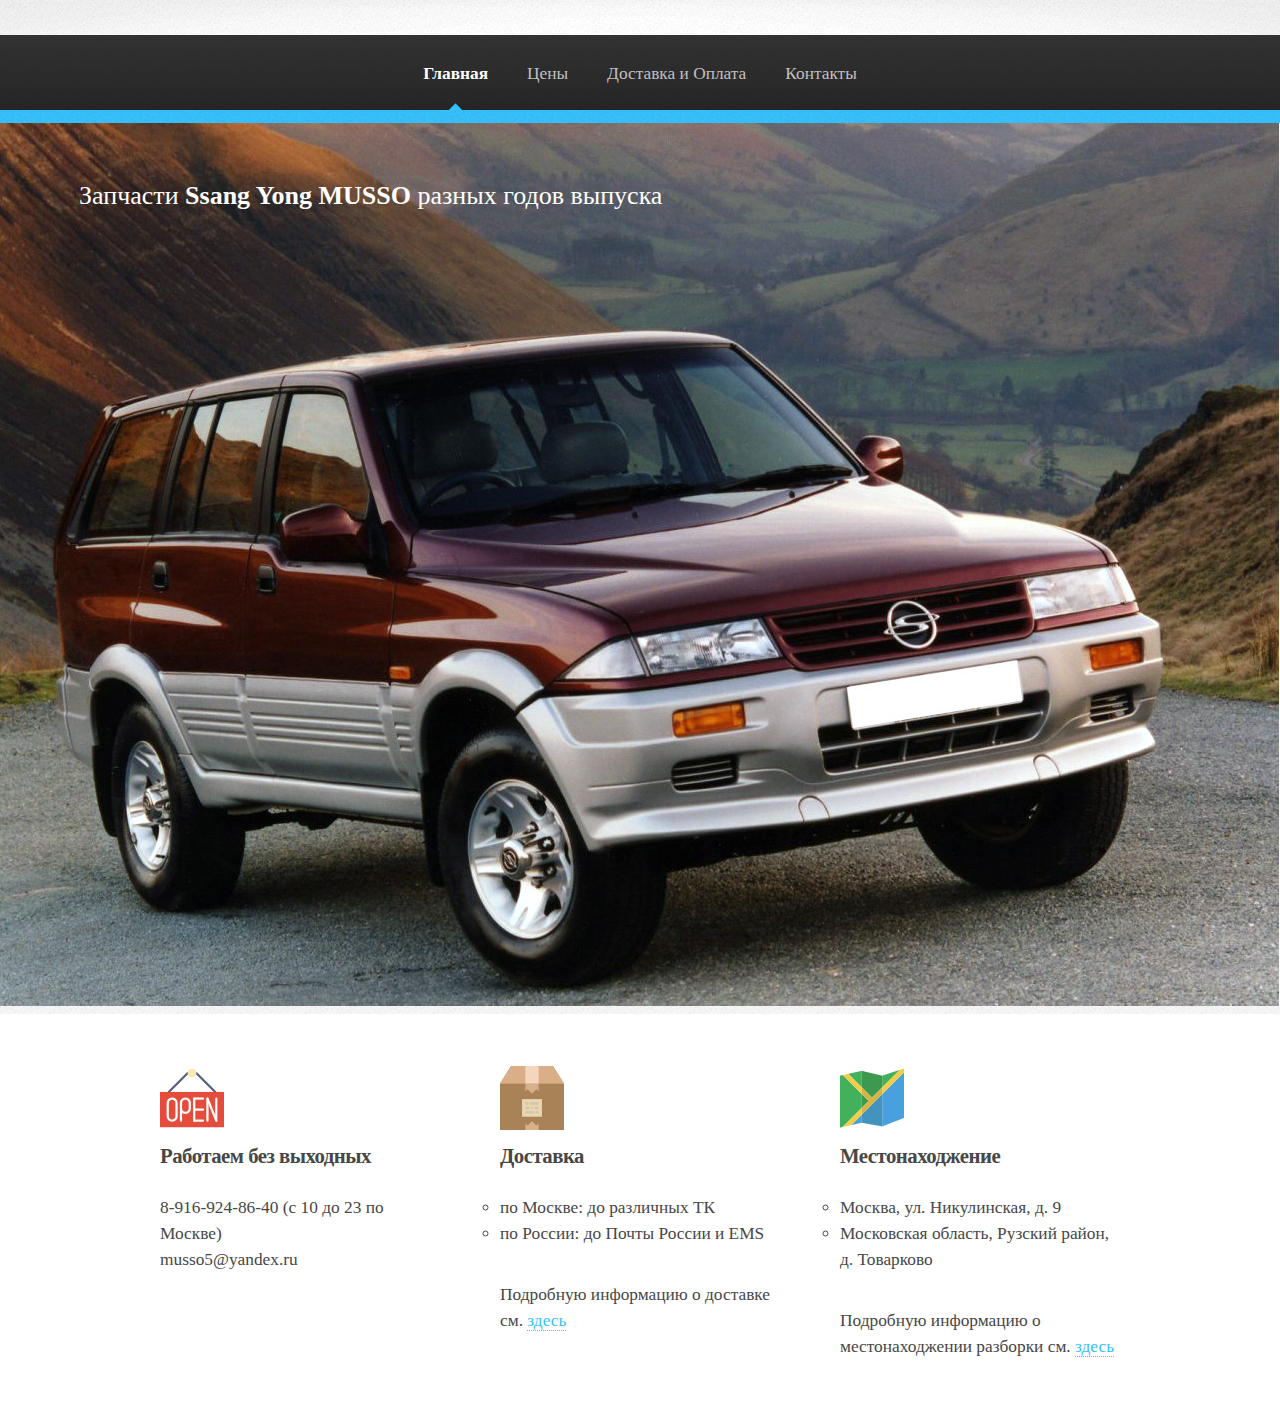
<file: index.html>
<!DOCTYPE HTML>

<html>
<head>
    <title>Запчасти Муссо</title>
    <meta charset="utf-8"/>
    <meta name="viewport" content="width=device-width, initial-scale=1"/>
    <link rel="stylesheet" href="assets/css/main.css"/>
</head>
<body>
<div id="page-wrapper">

    <div id="header">
        <nav id="nav">
            <ul>
                <li class="current"><a href="index.html">Главная</a></li>
                <li><a href="price.html">Цены</a></li>
                <li><a href="delivery.html">Доставка и Оплата</a></li>
                <li><a href="contact.html">Контакты</a></li>
            </ul>
        </nav>
    </div>

    <!-- Banner -->

    <div class="image-wrapper">
        <img src="images/banner.jpg" align="middle" style="width:100%;height:100%;">

        <p>Запчасти <b>Ssang Yong MUSSO</b> разных годов выпуска<br>

    </div>

    <section class="wrapper style1">
        <div class="container">
            <div class="row 200%">
                <section class="4u 12u(narrower)">
                    <div>
                        <img src="icons/open_icon.png">

                        <h3>Работаем без выходных</h3>

                        <p>8-916-924-86-40 (c 10 до 23 по Москвe)<br>
                            musso5@yandex.ru</p>
                    </div>
                </section>
                <section class="4u 12u(narrower)">
                    <div>
                        <img src="icons/box_icon.png">

                        <h3>Доставка</h3>
                        <ul style="list-style-type:circle">
                            <li>по Москве: до различных ТК</li>
                            <li>по России: до Почты России и EMS</li>
                        </ul>
                        Подробную информацию о доставке см. <a href="delivery.html">здесь</a>
                    </div>
                </section>
                <section class="4u 12u(narrower)">
                    <div>
                        <img src="icons/map_icon.png">

                        <h3>Местонаходжение</h3>

                        <ul style="list-style-type:circle">
                            <li>Москва, ул. Никулинская, д. 9</li>
                            <li>Московская область, Рузский район, д. Товарково</li>
                        </ul>
                        Подробную информацию о местонаходжении разборки см. <a href="contact.html">здесь</a></p>
                    </div>
                </section>
            </div>
        </div>
    </section>

</div>

</body>
</html>
</file>
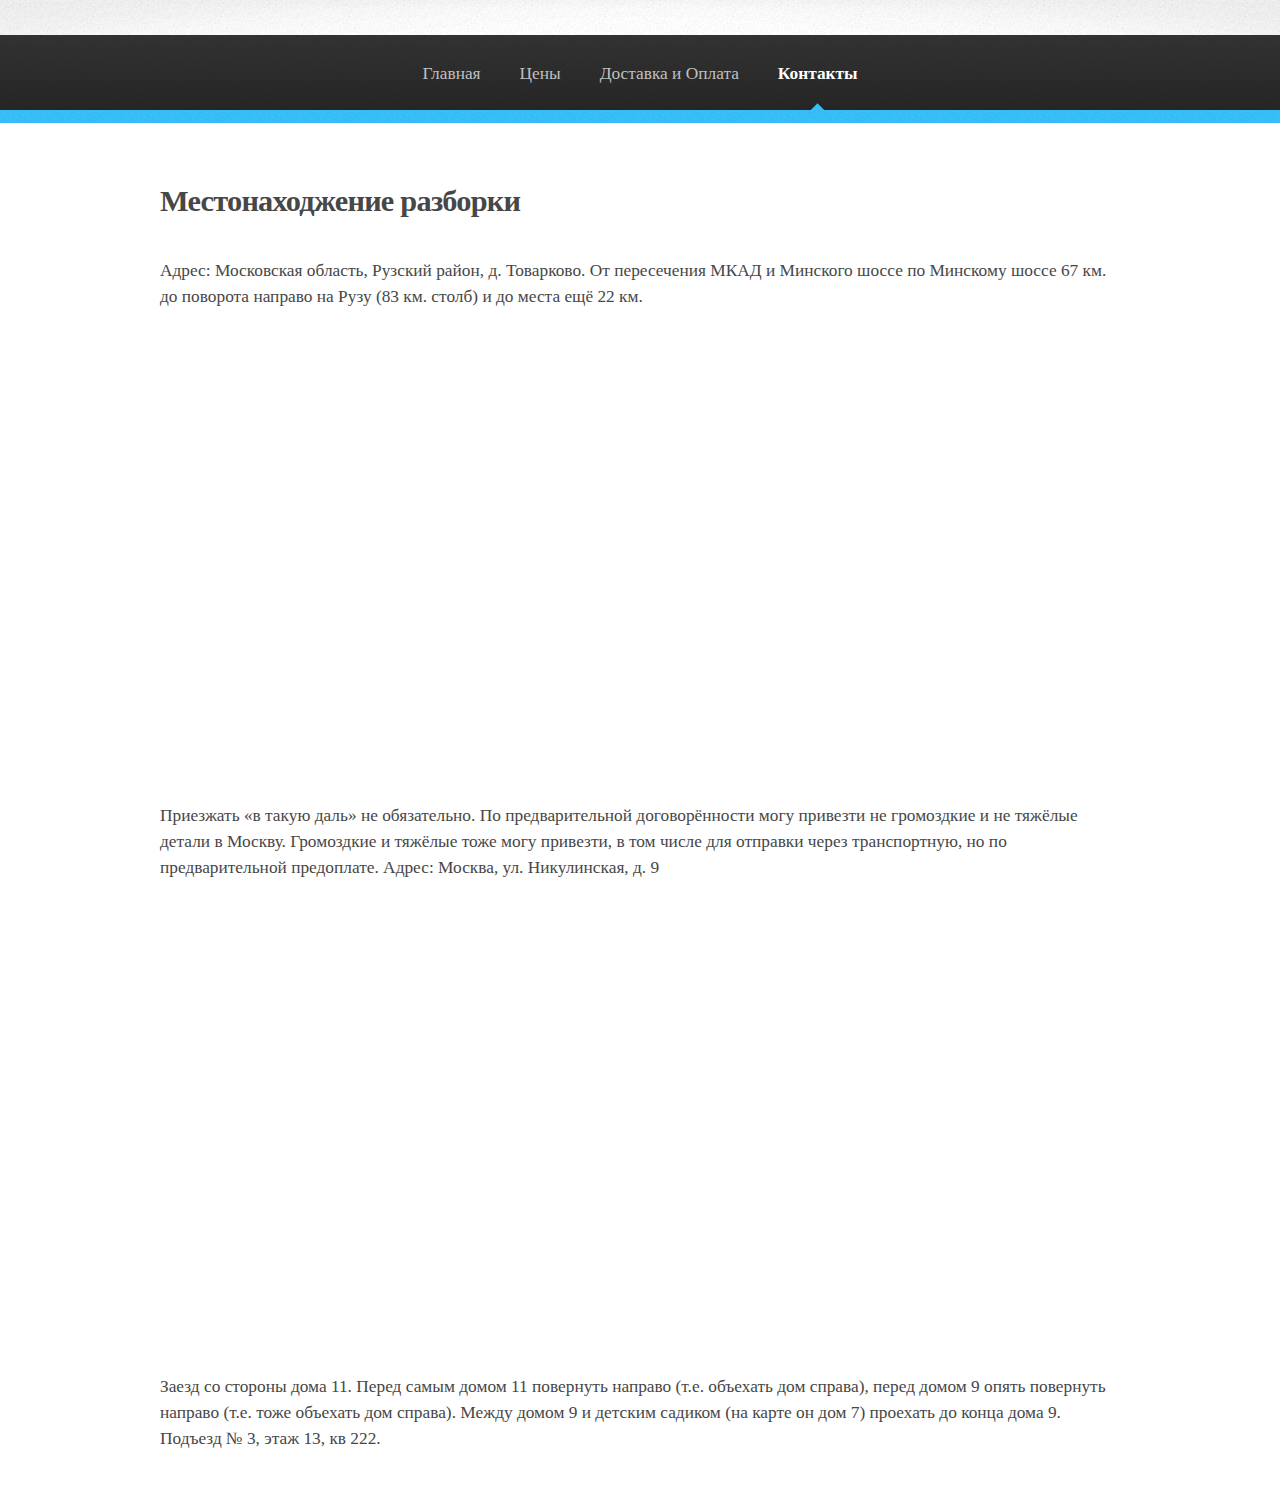
<file: contact.html>
<!DOCTYPE HTML>
<!--
	Arcana by HTML5 UP
	html5up.net | @ajlkn
	Free for personal and commercial use under the CCA 3.0 license (html5up.net/license)
-->
<html>
<head>
    <title>Контакты</title>
    <meta charset="utf-8"/>
    <meta name="viewport" content="width=device-width, initial-scale=1"/>
    <link rel="stylesheet" href="assets/css/main.css"/>

</head>
<body>
<div id="page-wrapper">

    <!-- Header -->
    <div id="header">
        <nav id="nav">
            <ul>
                <li><a href="index.html">Главная</a></li>
                <li><a href="price.html">Цены</a></li>
                <li><a href="delivery.html">Доставка и Оплата</a></li>
                <li class="current"><a href="contact.html">Контакты</a></li>
            </ul>
        </nav>
    </div>

    <!-- Main -->
    <section class="wrapper style1">
        <div class="container">
            <div id="content">

                <article>
                    <header>
                        <h2>Местонаходжение разборки</h2>
                    </header>
                    <p>Адрес: Московская область, Рузский район, д. Товарково.
                        От пересечения МКАД и Минского шоссе по Минскому шоссе 67 км. до поворота направо на Рузу (83
                        км. столб) и до места ещё 22 км. </p>
                    <iframe src="https://www.google.com/maps/embed?pb=!1m18!1m12!1m3!1d232345.08944682218!2d36.6478302658213!3d55.75855996393612!2m3!1f0!2f0!3f0!3m2!1i1024!2i768!4f13.1!3m3!1m2!1s0x46ca8e54147db0b7%3A0x10abfdb02f5a3120!2sTovarkovo%2C+Moscow+Oblast%2C+Russia!5e0!3m2!1sen!2sca!4v1473128612735"
                            width="600" height="450" frameborder="0" style="border:0" allowfullscreen></iframe>

                    <p>Приезжать «в такую даль» не обязательно. По предварительной договорённости могу привезти не
                        громоздкие и не тяжёлые детали в Москву. Громоздкие и тяжёлые тоже могу привезти, в том числе
                        для отправки через транспортную, но по предварительной предоплате. Адрес: Москва, ул.
                        Никулинская, д. 9</p>
                    <iframe src="https://www.google.com/maps/embed?pb=!1m18!1m12!1m3!1d2250.3475078565075!2d37.45108685215701!3d55.66555698043451!2m3!1f0!2f0!3f0!3m2!1i1024!2i768!4f13.1!3m3!1m2!1s0x46b54d96c3fae767%3A0x5a81bba4fd2af6eb!2sNikulinskaya+ul.%2C+9%2C+Moskva%2C+Russia%2C+119602!5e0!3m2!1sen!2sca!4v1473128672633" width="600" height="450" frameborder="0" style="border:0" allowfullscreen></iframe>
                    <p>Заезд со стороны дома 11. Перед самым домом 11 повернуть направо (т.е. объехать дом справа),
                        перед домом 9 опять повернуть направо (т.е. тоже объехать дом справа). Между домом 9 и детским
                        садиком (на карте он дом 7) проехать до конца дома 9.
                        Подъезд № 3, этаж 13, кв 222.</p>
                </article>

            </div>
        </div>
    </section>

</body>
</html>
</file>
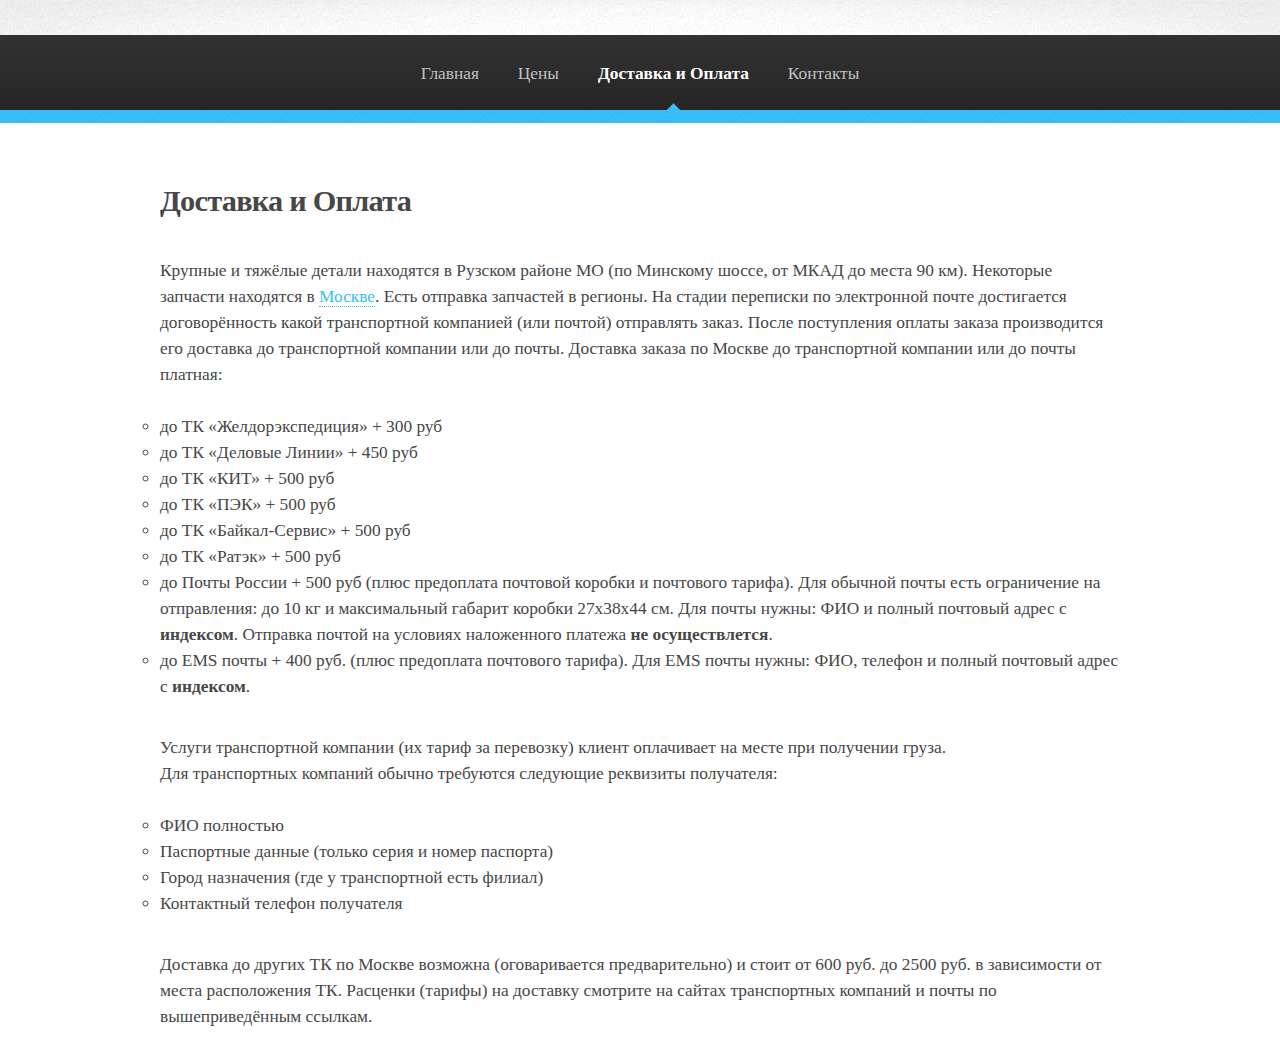
<file: delivery.html>
<!DOCTYPE HTML>
<!--
	Arcana by HTML5 UP
	html5up.net | @ajlkn
	Free for personal and commercial use under the CCA 3.0 license (html5up.net/license)
-->
<html>
	<head>
		<title>Доставка и Оплата</title>
		<meta charset="utf-8" />
		<meta name="viewport" content="width=device-width, initial-scale=1" />
		<!--[if lte IE 8]><script src="assets/js/ie/html5shiv.js"></script><![endif]-->
		<link rel="stylesheet" href="assets/css/main.css" />
		<!--[if lte IE 8]><link rel="stylesheet" href="assets/css/ie8.css" /><![endif]-->
		<!--[if lte IE 9]><link rel="stylesheet" href="assets/css/ie9.css" /><![endif]-->
	</head>
	<body>
		<div id="page-wrapper">

			<!-- Header -->
			<div id="header">
				<nav id="nav">
					<ul>
						<li><a href="index.html">Главная</a></li>
						<li><a href="price.html">Цены</a></li>
						<li class="current"><a href="delivery.html">Доставка и Оплата</a></li>
						<li><a href="contact.html">Контакты</a></li>
					</ul>
				</nav>
			</div>


			<!-- Main -->
				<section class="wrapper style1">
					<div class="container">
						<div id="content">

							<!-- Content -->

								<article>
									<header>
										<h2>Доставка и Оплата</h2>
									</header>

									Крупные и тяжёлые детали находятся в Рузском районе МО (по Минскому шоссе, от МКАД до места 90 км).
									Некоторые запчасти находятся в <a href="contact.html">Москве</a>.
									Есть отправка запчастей в регионы.
									На стадии переписки по электронной почте достигается договорённость какой транспортной компанией (или почтой) отправлять заказ.
									После поступления оплаты заказа производится его доставка до транспортной компании или до почты.
									Доставка заказа по Москве до транспортной компании или до почты платная:<br><br>


									<ul style="list-style-type:circle">
										<li>до ТК «Желдорэкспедиция» + 300 руб </li>
										<li>до ТК «Деловые Линии» + 450 руб</li>
										<li>до ТК «КИТ» + 500 руб</li>
										<li>до ТК «ПЭК» + 500 руб</li>
										<li>до ТК «Байкал-Сервис» + 500 руб</li>
										<li>до ТК «Ратэк» + 500 руб</li>
										<li>до Почты России + 500 руб (плюс предоплата почтовой коробки и почтового тарифа).
									Для обычной почты есть ограничение на отправления: до 10 кг и максимальный габарит коробки 27х38х44 см.
									Для почты нужны: ФИО и полный почтовый адрес с <b>индексом</b>. Отправка почтой на условиях наложенного платежа <b>не осуществлется</b>.</li>
										<li type="circle">до EMS почты + 400 руб. (плюс предоплата почтового тарифа). Для EMS почты нужны: ФИО, телефон и полный почтовый адрес с <b>индексом</b>.</li>
									</ul>

									Услуги транспортной компании (их тариф за перевозку) клиент оплачивает на месте при получении груза. <br>
									Для транспортных компаний обычно требуются следующие реквизиты получателя:<br><br>
									<ul style="list-style-type:circle">
										<li>ФИО полностью</li>
										<li>Паспортные данные (только серия и номер паспорта)</li>
										<li>Город назначения (где у транспортной есть филиал)</li>
										<li>Контактный телефон получателя</li>
									</ul>

									Доставка до других ТК по Москве возможна (оговаривается предварительно) и стоит от 600 руб. до 2500 руб. в зависимости от места расположения ТК.
									Расценки (тарифы) на доставку смотрите на сайтах транспортных компаний и почты по вышеприведённым ссылкам.
								</article>

						</div>
					</div>
				</section>

	</body>
</html>
</file>
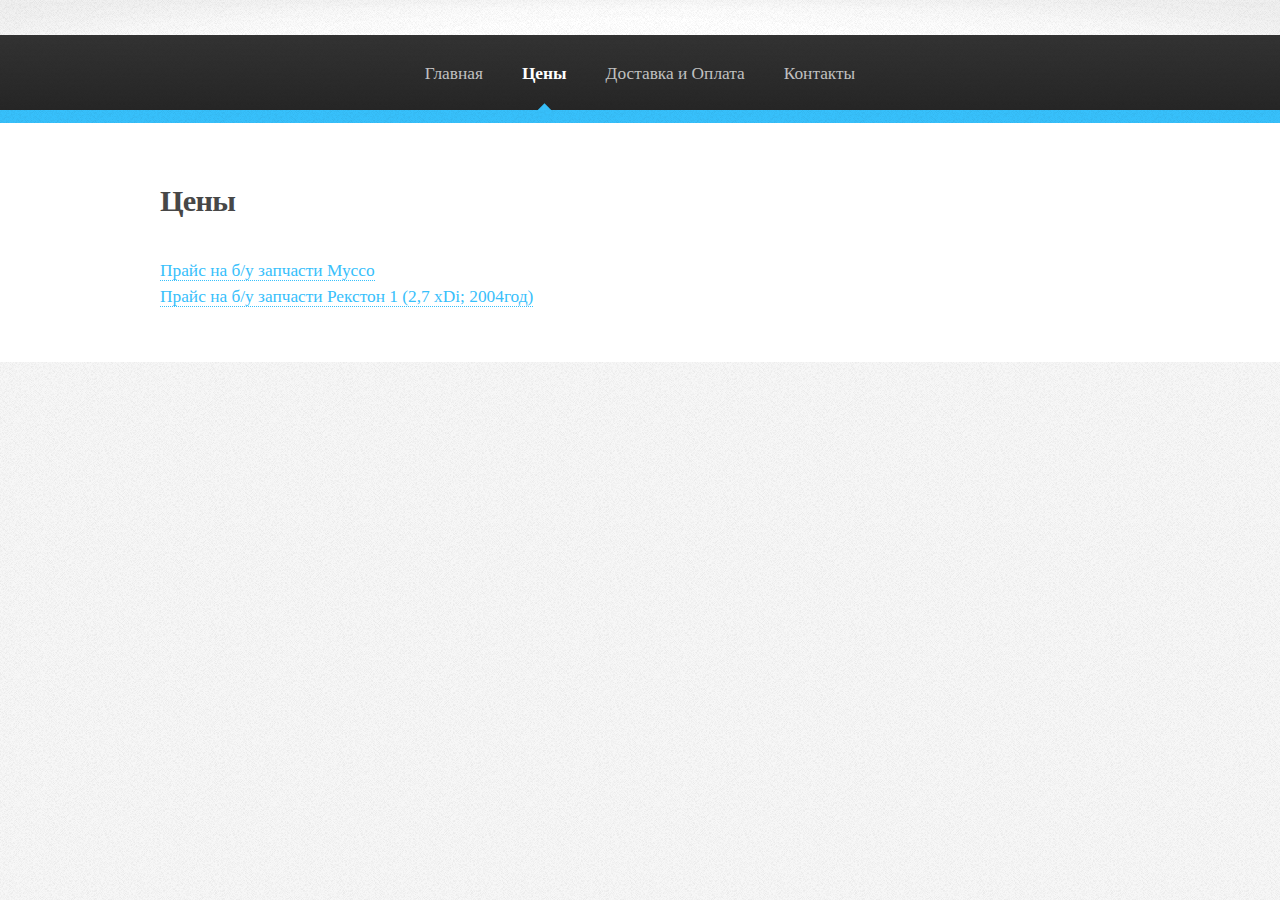
<file: price.html>
<!DOCTYPE HTML>
<!--
	Arcana by HTML5 UP
	html5up.net | @ajlkn
	Free for personal and commercial use under the CCA 3.0 license (html5up.net/license)
-->
<html>
	<head>
		<title>Цены</title>
		<meta charset="utf-8" />
		<meta name="viewport" content="width=device-width, initial-scale=1" />
		<!--[if lte IE 8]><script src="assets/js/ie/html5shiv.js"></script><![endif]-->
		<link rel="stylesheet" href="assets/css/main.css" />
		<!--[if lte IE 8]><link rel="stylesheet" href="assets/css/ie8.css" /><![endif]-->
		<!--[if lte IE 9]><link rel="stylesheet" href="assets/css/ie9.css" /><![endif]-->
	</head>
	<body>
		<div id="page-wrapper">

			<!-- Header -->
			<div id="header">
				<nav id="nav">
					<ul>
						<li><a href="index.html">Главная</a></li>
						<li class="current"><a href="price.html">Цены</a></li>
						<li><a href="delivery.html">Доставка и Оплата</a></li>
						<li><a href="contact.html">Контакты</a></li>
					</ul>
				</nav>
			</div>

			<!-- Main -->
				<section class="wrapper style1">
					<div class="container">
						<div id="content">

							<!-- Content -->

								<article>
									<header>
										<h2>Цены</h2>
										<ul>
											<li><a href="https://docs.google.com/spreadsheets/d/1KWrZ46WBoNYQD6_3KLKjJ4CeOmPhaGH-X0GE6gsMmoM/edit?pref=2&pli=1#gid=365652028">Прайс на б/у запчасти Муссо</a></li>
											<li><a href="http://musso5.ru/parts_Rexton.xls">Прайс на б/у запчасти Рекстон 1 (2,7 xDi; 2004год)</a></li>
										</ul>
									</header>

								</article>

						</div>
					</div>
				</section>



		</div>


	</body>
</html>
</file>
<file: assets/css/ie8.css>
/*
	Arcana by HTML5 UP
	html5up.net | @ajlkn
	Free for personal and commercial use under the CCA 3.0 license (html5up.net/license)
*/

/* Form */

	input[type="text"],
	input[type="password"],
	input[type="email"],
	textarea {
		position: relative;
		-ms-behavior: url("assets/js/ie/PIE.htc");
	}

/* Image */

	.image {
		-ms-behavior: url("assets/js/ie/PIE.htc");
	}

		.image img {
			position: relative;
			-ms-behavior: url("assets/js/ie/PIE.htc");
		}

/* Icon */

	.icon.major {
		position: relative;
		-ms-behavior: url("assets/js/ie/PIE.htc");
	}

/* Button */

	input[type="submit"],
	input[type="reset"],
	input[type="button"],
	.button {
		position: relative;
		-ms-behavior: url("assets/js/ie/PIE.htc");
	}

/* Box */

	.box.post .inner {
		margin-left: 35%;
	}

/* Dropotron */

	.dropotron {
		-ms-behavior: url("assets/js/ie/PIE.htc");
	}

/* Banner */

	#banner {
		-ms-behavior: url("assets/js/ie/backgroundsize.min.htc");
	}

/* Wrapper */

	.wrapper.style2 {
		background: #fdfdfd url("images/bg01.png");
	}
</file>
<file: assets/css/ie9.css>
/*
	Arcana by HTML5 UP
	html5up.net | @ajlkn
	Free for personal and commercial use under the CCA 3.0 license (html5up.net/license)
*/

/* Header */

	#nav > ul > li.current:before {
		display: none;
	}
</file>
<file: assets/css/main.css>
@import url("font-awesome.min.css");
@import url("http://fonts.googleapis.com/css?family=Source+Sans+Pro:300,300italic,600,600italic");

/*
	Arcana by HTML5 UP
	html5up.net | @ajlkn
	Free for personal and commercial use under the CCA 3.0 license (html5up.net/license)
*/

/* Reset */

	html, body, div, span, applet, object, iframe, h1, h2, h3, h4, h5, h6, p, blockquote, pre, a, abbr, acronym, address, big, cite, code, del, dfn, em, img, ins, kbd, q, s, samp, small, strike, strong, sub, sup, tt, var, b, u, i, center, dl, dt, dd, ol, ul, li, fieldset, form, label, legend, table, caption, tbody, tfoot, thead, tr, th, td, article, aside, canvas, details, embed, figure, figcaption, footer, header, hgroup, menu, nav, output, ruby, section, summary, time, mark, audio, video {
		margin: 0;
		padding: 0;
		border: 0;
		font-size: 100%;
		font: inherit;
		vertical-align: baseline;
	}

	article, aside, details, figcaption, figure, footer, header, hgroup, menu, nav, section {
		display: block;
	}

	body {
		line-height: 1;
	}

	.image-wrapper {
		position: relative;
	}
	.image-wrapper p {
		position: absolute;
		left: 5%;
		top: 5%;
		font-size: 150%;
        font-family: "Times New Roman", Georgia, Serif;
		padding: 10px;
		color: #FFF;
		margin: 5px;
	}
	ol, ul {
		list-style: none;
	}

	blockquote, q {
		quotes: none;
	}

	blockquote:before, blockquote:after, q:before, q:after {
		content: '';
		content: none;
	}

	table {
		border-collapse: collapse;
		border-spacing: 0;
	}

	body {
		-webkit-text-size-adjust: none;
	}

/* Box Model */

	*, *:before, *:after {
		-moz-box-sizing: border-box;
		-webkit-box-sizing: border-box;
		box-sizing: border-box;
	}

/* Containers */

	.container {
		margin-left: auto;
		margin-right: auto;
	}

	.container.\31 25\25 {
		width: 100%;
		max-width: 1750px;
		min-width: 1400px;
	}

	.container.\37 5\25 {
		width: 1050px;
	}

	.container.\35 0\25 {
		width: 700px;
	}

	.container.\32 5\25 {
		width: 350px;
	}

	.container {
		width: 1400px;
	}

	@media screen and (max-width: 1680px) {

		.container.\31 25\25 {
			width: 100%;
			max-width: 1500px;
			min-width: 1200px;
		}

		.container.\37 5\25 {
			width: 900px;
		}

		.container.\35 0\25 {
			width: 600px;
		}

		.container.\32 5\25 {
			width: 300px;
		}

		.container {
			width: 1200px;
		}

	}

	@media screen and (max-width: 1280px) {

		.container.\31 25\25 {
			width: 100%;
			max-width: 1200px;
			min-width: 960px;
		}

		.container.\37 5\25 {
			width: 720px;
		}

		.container.\35 0\25 {
			width: 480px;
		}

		.container.\32 5\25 {
			width: 240px;
		}

		.container {
			width: 960px;
		}

	}

	@media screen and (max-width: 980px) {

		.container.\31 25\25 {
			width: 100%;
			max-width: 118.75%;
			min-width: 95%;
		}

		.container.\37 5\25 {
			width: 71.25%;
		}

		.container.\35 0\25 {
			width: 47.5%;
		}

		.container.\32 5\25 {
			width: 23.75%;
		}

		.container {
			width: 95%;
		}

	}

	@media screen and (max-width: 840px) {

		.container.\31 25\25 {
			width: 100%;
			max-width: 118.75%;
			min-width: 95%;
		}

		.container.\37 5\25 {
			width: 71.25%;
		}

		.container.\35 0\25 {
			width: 47.5%;
		}

		.container.\32 5\25 {
			width: 23.75%;
		}

		.container {
			width: 95% !important;
		}

	}

	@media screen and (max-width: 736px) {

		.container.\31 25\25 {
			width: 100%;
			max-width: 112.5%;
			min-width: 90%;
		}

		.container.\37 5\25 {
			width: 67.5%;
		}

		.container.\35 0\25 {
			width: 45%;
		}

		.container.\32 5\25 {
			width: 22.5%;
		}

		.container {
			width: 90% !important;
		}

	}

	@media screen and (max-width: 480px) {

		.container.\31 25\25 {
			width: 100%;
			max-width: 125%;
			min-width: 100%;
		}

		.container.\37 5\25 {
			width: 75%;
		}

		.container.\35 0\25 {
			width: 50%;
		}

		.container.\32 5\25 {
			width: 25%;
		}

		.container {
			width: 100% !important;
		}

	}

/* Grid */

	.row {
		border-bottom: solid 1px transparent;
		-moz-box-sizing: border-box;
		-webkit-box-sizing: border-box;
		box-sizing: border-box;
	}

	.row > * {
		float: left;
		-moz-box-sizing: border-box;
		-webkit-box-sizing: border-box;
		box-sizing: border-box;
	}

	.row:after, .row:before {
		content: '';
		display: block;
		clear: both;
		height: 0;
	}

	.row.uniform > * > :first-child {
		margin-top: 0;
	}

	.row.uniform > * > :last-child {
		margin-bottom: 0;
	}

	.row.\30 \25 > * {
		padding: 0px 0 0 0px;
	}

	.row.\30 \25 {
		margin: 0px 0 -1px 0px;
	}

	.row.uniform.\30 \25 > * {
		padding: 0px 0 0 0px;
	}

	.row.uniform.\30 \25 {
		margin: 0px 0 -1px 0px;
	}

	.row > * {
		padding: 50px 0 0 50px;
	}

	.row {
		margin: -50px 0 -1px -50px;
	}

	.row.uniform > * {
		padding: 50px 0 0 50px;
	}

	.row.uniform {
		margin: -50px 0 -1px -50px;
	}

	.row.\32 00\25 > * {
		padding: 100px 0 0 100px;
	}

	.row.\32 00\25 {
		margin: -100px 0 -1px -100px;
	}

	.row.uniform.\32 00\25 > * {
		padding: 100px 0 0 100px;
	}

	.row.uniform.\32 00\25 {
		margin: -100px 0 -1px -100px;
	}

	.row.\31 50\25 > * {
		padding: 75px 0 0 75px;
	}

	.row.\31 50\25 {
		margin: -75px 0 -1px -75px;
	}

	.row.uniform.\31 50\25 > * {
		padding: 75px 0 0 75px;
	}

	.row.uniform.\31 50\25 {
		margin: -75px 0 -1px -75px;
	}

	.row.\35 0\25 > * {
		padding: 25px 0 0 25px;
	}

	.row.\35 0\25 {
		margin: -25px 0 -1px -25px;
	}

	.row.uniform.\35 0\25 > * {
		padding: 25px 0 0 25px;
	}

	.row.uniform.\35 0\25 {
		margin: -25px 0 -1px -25px;
	}

	.row.\32 5\25 > * {
		padding: 12.5px 0 0 12.5px;
	}

	.row.\32 5\25 {
		margin: -12.5px 0 -1px -12.5px;
	}

	.row.uniform.\32 5\25 > * {
		padding: 12.5px 0 0 12.5px;
	}

	.row.uniform.\32 5\25 {
		margin: -12.5px 0 -1px -12.5px;
	}

	.\31 2u, .\31 2u\24 {
		width: 100%;
		clear: none;
		margin-left: 0;
	}

	.\31 1u, .\31 1u\24 {
		width: 91.6666666667%;
		clear: none;
		margin-left: 0;
	}

	.\31 0u, .\31 0u\24 {
		width: 83.3333333333%;
		clear: none;
		margin-left: 0;
	}

	.\39 u, .\39 u\24 {
		width: 75%;
		clear: none;
		margin-left: 0;
	}

	.\38 u, .\38 u\24 {
		width: 66.6666666667%;
		clear: none;
		margin-left: 0;
	}

	.\37 u, .\37 u\24 {
		width: 58.3333333333%;
		clear: none;
		margin-left: 0;
	}

	.\36 u, .\36 u\24 {
		width: 50%;
		clear: none;
		margin-left: 0;
	}

	.\35 u, .\35 u\24 {
		width: 41.6666666667%;
		clear: none;
		margin-left: 0;
	}

	.\34 u, .\34 u\24 {
		width: 33.3333333333%;
		clear: none;
		margin-left: 0;
	}

	.\33 u, .\33 u\24 {
		width: 25%;
		clear: none;
		margin-left: 0;
	}

	.\32 u, .\32 u\24 {
		width: 16.6666666667%;
		clear: none;
		margin-left: 0;
	}

	.\31 u, .\31 u\24 {
		width: 8.3333333333%;
		clear: none;
		margin-left: 0;
	}

	.\31 2u\24 + *,
	.\31 1u\24 + *,
	.\31 0u\24 + *,
	.\39 u\24 + *,
	.\38 u\24 + *,
	.\37 u\24 + *,
	.\36 u\24 + *,
	.\35 u\24 + *,
	.\34 u\24 + *,
	.\33 u\24 + *,
	.\32 u\24 + *,
	.\31 u\24 + * {
		clear: left;
	}

	.\-11u {
		margin-left: 91.66667%;
	}

	.\-10u {
		margin-left: 83.33333%;
	}

	.\-9u {
		margin-left: 75%;
	}

	.\-8u {
		margin-left: 66.66667%;
	}

	.\-7u {
		margin-left: 58.33333%;
	}

	.\-6u {
		margin-left: 50%;
	}

	.\-5u {
		margin-left: 41.66667%;
	}

	.\-4u {
		margin-left: 33.33333%;
	}

	.\-3u {
		margin-left: 25%;
	}

	.\-2u {
		margin-left: 16.66667%;
	}

	.\-1u {
		margin-left: 8.33333%;
	}

	@media screen and (max-width: 1680px) {

		.row > * {
			padding: 40px 0 0 40px;
		}

		.row {
			margin: -40px 0 -1px -40px;
		}

		.row.uniform > * {
			padding: 40px 0 0 40px;
		}

		.row.uniform {
			margin: -40px 0 -1px -40px;
		}

		.row.\32 00\25 > * {
			padding: 80px 0 0 80px;
		}

		.row.\32 00\25 {
			margin: -80px 0 -1px -80px;
		}

		.row.uniform.\32 00\25 > * {
			padding: 80px 0 0 80px;
		}

		.row.uniform.\32 00\25 {
			margin: -80px 0 -1px -80px;
		}

		.row.\31 50\25 > * {
			padding: 60px 0 0 60px;
		}

		.row.\31 50\25 {
			margin: -60px 0 -1px -60px;
		}

		.row.uniform.\31 50\25 > * {
			padding: 60px 0 0 60px;
		}

		.row.uniform.\31 50\25 {
			margin: -60px 0 -1px -60px;
		}

		.row.\35 0\25 > * {
			padding: 20px 0 0 20px;
		}

		.row.\35 0\25 {
			margin: -20px 0 -1px -20px;
		}

		.row.uniform.\35 0\25 > * {
			padding: 20px 0 0 20px;
		}

		.row.uniform.\35 0\25 {
			margin: -20px 0 -1px -20px;
		}

		.row.\32 5\25 > * {
			padding: 10px 0 0 10px;
		}

		.row.\32 5\25 {
			margin: -10px 0 -1px -10px;
		}

		.row.uniform.\32 5\25 > * {
			padding: 10px 0 0 10px;
		}

		.row.uniform.\32 5\25 {
			margin: -10px 0 -1px -10px;
		}

		.\31 2u\28wide\29, .\31 2u\24\28wide\29 {
			width: 100%;
			clear: none;
			margin-left: 0;
		}

		.\31 1u\28wide\29, .\31 1u\24\28wide\29 {
			width: 91.6666666667%;
			clear: none;
			margin-left: 0;
		}

		.\31 0u\28wide\29, .\31 0u\24\28wide\29 {
			width: 83.3333333333%;
			clear: none;
			margin-left: 0;
		}

		.\39 u\28wide\29, .\39 u\24\28wide\29 {
			width: 75%;
			clear: none;
			margin-left: 0;
		}

		.\38 u\28wide\29, .\38 u\24\28wide\29 {
			width: 66.6666666667%;
			clear: none;
			margin-left: 0;
		}

		.\37 u\28wide\29, .\37 u\24\28wide\29 {
			width: 58.3333333333%;
			clear: none;
			margin-left: 0;
		}

		.\36 u\28wide\29, .\36 u\24\28wide\29 {
			width: 50%;
			clear: none;
			margin-left: 0;
		}

		.\35 u\28wide\29, .\35 u\24\28wide\29 {
			width: 41.6666666667%;
			clear: none;
			margin-left: 0;
		}

		.\34 u\28wide\29, .\34 u\24\28wide\29 {
			width: 33.3333333333%;
			clear: none;
			margin-left: 0;
		}

		.\33 u\28wide\29, .\33 u\24\28wide\29 {
			width: 25%;
			clear: none;
			margin-left: 0;
		}

		.\32 u\28wide\29, .\32 u\24\28wide\29 {
			width: 16.6666666667%;
			clear: none;
			margin-left: 0;
		}

		.\31 u\28wide\29, .\31 u\24\28wide\29 {
			width: 8.3333333333%;
			clear: none;
			margin-left: 0;
		}

		.\31 2u\24\28wide\29 + *,
		.\31 1u\24\28wide\29 + *,
		.\31 0u\24\28wide\29 + *,
		.\39 u\24\28wide\29 + *,
		.\38 u\24\28wide\29 + *,
		.\37 u\24\28wide\29 + *,
		.\36 u\24\28wide\29 + *,
		.\35 u\24\28wide\29 + *,
		.\34 u\24\28wide\29 + *,
		.\33 u\24\28wide\29 + *,
		.\32 u\24\28wide\29 + *,
		.\31 u\24\28wide\29 + * {
			clear: left;
		}

		.\-11u\28wide\29 {
			margin-left: 91.66667%;
		}

		.\-10u\28wide\29 {
			margin-left: 83.33333%;
		}

		.\-9u\28wide\29 {
			margin-left: 75%;
		}

		.\-8u\28wide\29 {
			margin-left: 66.66667%;
		}

		.\-7u\28wide\29 {
			margin-left: 58.33333%;
		}

		.\-6u\28wide\29 {
			margin-left: 50%;
		}

		.\-5u\28wide\29 {
			margin-left: 41.66667%;
		}

		.\-4u\28wide\29 {
			margin-left: 33.33333%;
		}

		.\-3u\28wide\29 {
			margin-left: 25%;
		}

		.\-2u\28wide\29 {
			margin-left: 16.66667%;
		}

		.\-1u\28wide\29 {
			margin-left: 8.33333%;
		}

	}

	@media screen and (max-width: 1280px) {

		.row > * {
			padding: 30px 0 0 30px;
		}

		.row {
			margin: -30px 0 -1px -30px;
		}

		.row.uniform > * {
			padding: 30px 0 0 30px;
		}

		.row.uniform {
			margin: -30px 0 -1px -30px;
		}

		.row.\32 00\25 > * {
			padding: 60px 0 0 60px;
		}

		.row.\32 00\25 {
			margin: -60px 0 -1px -60px;
		}

		.row.uniform.\32 00\25 > * {
			padding: 60px 0 0 60px;
		}

		.row.uniform.\32 00\25 {
			margin: -60px 0 -1px -60px;
		}

		.row.\31 50\25 > * {
			padding: 45px 0 0 45px;
		}

		.row.\31 50\25 {
			margin: -45px 0 -1px -45px;
		}

		.row.uniform.\31 50\25 > * {
			padding: 45px 0 0 45px;
		}

		.row.uniform.\31 50\25 {
			margin: -45px 0 -1px -45px;
		}

		.row.\35 0\25 > * {
			padding: 15px 0 0 15px;
		}

		.row.\35 0\25 {
			margin: -15px 0 -1px -15px;
		}

		.row.uniform.\35 0\25 > * {
			padding: 15px 0 0 15px;
		}

		.row.uniform.\35 0\25 {
			margin: -15px 0 -1px -15px;
		}

		.row.\32 5\25 > * {
			padding: 7.5px 0 0 7.5px;
		}

		.row.\32 5\25 {
			margin: -7.5px 0 -1px -7.5px;
		}

		.row.uniform.\32 5\25 > * {
			padding: 7.5px 0 0 7.5px;
		}

		.row.uniform.\32 5\25 {
			margin: -7.5px 0 -1px -7.5px;
		}

		.\31 2u\28normal\29, .\31 2u\24\28normal\29 {
			width: 100%;
			clear: none;
			margin-left: 0;
		}

		.\31 1u\28normal\29, .\31 1u\24\28normal\29 {
			width: 91.6666666667%;
			clear: none;
			margin-left: 0;
		}

		.\31 0u\28normal\29, .\31 0u\24\28normal\29 {
			width: 83.3333333333%;
			clear: none;
			margin-left: 0;
		}

		.\39 u\28normal\29, .\39 u\24\28normal\29 {
			width: 75%;
			clear: none;
			margin-left: 0;
		}

		.\38 u\28normal\29, .\38 u\24\28normal\29 {
			width: 66.6666666667%;
			clear: none;
			margin-left: 0;
		}

		.\37 u\28normal\29, .\37 u\24\28normal\29 {
			width: 58.3333333333%;
			clear: none;
			margin-left: 0;
		}

		.\36 u\28normal\29, .\36 u\24\28normal\29 {
			width: 50%;
			clear: none;
			margin-left: 0;
		}

		.\35 u\28normal\29, .\35 u\24\28normal\29 {
			width: 41.6666666667%;
			clear: none;
			margin-left: 0;
		}

		.\34 u\28normal\29, .\34 u\24\28normal\29 {
			width: 33.3333333333%;
			clear: none;
			margin-left: 0;
		}

		.\33 u\28normal\29, .\33 u\24\28normal\29 {
			width: 25%;
			clear: none;
			margin-left: 0;
		}

		.\32 u\28normal\29, .\32 u\24\28normal\29 {
			width: 16.6666666667%;
			clear: none;
			margin-left: 0;
		}

		.\31 u\28normal\29, .\31 u\24\28normal\29 {
			width: 8.3333333333%;
			clear: none;
			margin-left: 0;
		}

		.\31 2u\24\28normal\29 + *,
		.\31 1u\24\28normal\29 + *,
		.\31 0u\24\28normal\29 + *,
		.\39 u\24\28normal\29 + *,
		.\38 u\24\28normal\29 + *,
		.\37 u\24\28normal\29 + *,
		.\36 u\24\28normal\29 + *,
		.\35 u\24\28normal\29 + *,
		.\34 u\24\28normal\29 + *,
		.\33 u\24\28normal\29 + *,
		.\32 u\24\28normal\29 + *,
		.\31 u\24\28normal\29 + * {
			clear: left;
		}

		.\-11u\28normal\29 {
			margin-left: 91.66667%;
		}

		.\-10u\28normal\29 {
			margin-left: 83.33333%;
		}

		.\-9u\28normal\29 {
			margin-left: 75%;
		}

		.\-8u\28normal\29 {
			margin-left: 66.66667%;
		}

		.\-7u\28normal\29 {
			margin-left: 58.33333%;
		}

		.\-6u\28normal\29 {
			margin-left: 50%;
		}

		.\-5u\28normal\29 {
			margin-left: 41.66667%;
		}

		.\-4u\28normal\29 {
			margin-left: 33.33333%;
		}

		.\-3u\28normal\29 {
			margin-left: 25%;
		}

		.\-2u\28normal\29 {
			margin-left: 16.66667%;
		}

		.\-1u\28normal\29 {
			margin-left: 8.33333%;
		}

	}

	@media screen and (max-width: 980px) {

		.row > * {
			padding: 30px 0 0 30px;
		}

		.row {
			margin: -30px 0 -1px -30px;
		}

		.row.uniform > * {
			padding: 30px 0 0 30px;
		}

		.row.uniform {
			margin: -30px 0 -1px -30px;
		}

		.row.\32 00\25 > * {
			padding: 60px 0 0 60px;
		}

		.row.\32 00\25 {
			margin: -60px 0 -1px -60px;
		}

		.row.uniform.\32 00\25 > * {
			padding: 60px 0 0 60px;
		}

		.row.uniform.\32 00\25 {
			margin: -60px 0 -1px -60px;
		}

		.row.\31 50\25 > * {
			padding: 45px 0 0 45px;
		}

		.row.\31 50\25 {
			margin: -45px 0 -1px -45px;
		}

		.row.uniform.\31 50\25 > * {
			padding: 45px 0 0 45px;
		}

		.row.uniform.\31 50\25 {
			margin: -45px 0 -1px -45px;
		}

		.row.\35 0\25 > * {
			padding: 15px 0 0 15px;
		}

		.row.\35 0\25 {
			margin: -15px 0 -1px -15px;
		}

		.row.uniform.\35 0\25 > * {
			padding: 15px 0 0 15px;
		}

		.row.uniform.\35 0\25 {
			margin: -15px 0 -1px -15px;
		}

		.row.\32 5\25 > * {
			padding: 7.5px 0 0 7.5px;
		}

		.row.\32 5\25 {
			margin: -7.5px 0 -1px -7.5px;
		}

		.row.uniform.\32 5\25 > * {
			padding: 7.5px 0 0 7.5px;
		}

		.row.uniform.\32 5\25 {
			margin: -7.5px 0 -1px -7.5px;
		}

		.\31 2u\28narrow\29, .\31 2u\24\28narrow\29 {
			width: 100%;
			clear: none;
			margin-left: 0;
		}

		.\31 1u\28narrow\29, .\31 1u\24\28narrow\29 {
			width: 91.6666666667%;
			clear: none;
			margin-left: 0;
		}

		.\31 0u\28narrow\29, .\31 0u\24\28narrow\29 {
			width: 83.3333333333%;
			clear: none;
			margin-left: 0;
		}

		.\39 u\28narrow\29, .\39 u\24\28narrow\29 {
			width: 75%;
			clear: none;
			margin-left: 0;
		}

		.\38 u\28narrow\29, .\38 u\24\28narrow\29 {
			width: 66.6666666667%;
			clear: none;
			margin-left: 0;
		}

		.\37 u\28narrow\29, .\37 u\24\28narrow\29 {
			width: 58.3333333333%;
			clear: none;
			margin-left: 0;
		}

		.\36 u\28narrow\29, .\36 u\24\28narrow\29 {
			width: 50%;
			clear: none;
			margin-left: 0;
		}

		.\35 u\28narrow\29, .\35 u\24\28narrow\29 {
			width: 41.6666666667%;
			clear: none;
			margin-left: 0;
		}

		.\34 u\28narrow\29, .\34 u\24\28narrow\29 {
			width: 33.3333333333%;
			clear: none;
			margin-left: 0;
		}

		.\33 u\28narrow\29, .\33 u\24\28narrow\29 {
			width: 25%;
			clear: none;
			margin-left: 0;
		}

		.\32 u\28narrow\29, .\32 u\24\28narrow\29 {
			width: 16.6666666667%;
			clear: none;
			margin-left: 0;
		}

		.\31 u\28narrow\29, .\31 u\24\28narrow\29 {
			width: 8.3333333333%;
			clear: none;
			margin-left: 0;
		}

		.\31 2u\24\28narrow\29 + *,
		.\31 1u\24\28narrow\29 + *,
		.\31 0u\24\28narrow\29 + *,
		.\39 u\24\28narrow\29 + *,
		.\38 u\24\28narrow\29 + *,
		.\37 u\24\28narrow\29 + *,
		.\36 u\24\28narrow\29 + *,
		.\35 u\24\28narrow\29 + *,
		.\34 u\24\28narrow\29 + *,
		.\33 u\24\28narrow\29 + *,
		.\32 u\24\28narrow\29 + *,
		.\31 u\24\28narrow\29 + * {
			clear: left;
		}

		.\-11u\28narrow\29 {
			margin-left: 91.66667%;
		}

		.\-10u\28narrow\29 {
			margin-left: 83.33333%;
		}

		.\-9u\28narrow\29 {
			margin-left: 75%;
		}

		.\-8u\28narrow\29 {
			margin-left: 66.66667%;
		}

		.\-7u\28narrow\29 {
			margin-left: 58.33333%;
		}

		.\-6u\28narrow\29 {
			margin-left: 50%;
		}

		.\-5u\28narrow\29 {
			margin-left: 41.66667%;
		}

		.\-4u\28narrow\29 {
			margin-left: 33.33333%;
		}

		.\-3u\28narrow\29 {
			margin-left: 25%;
		}

		.\-2u\28narrow\29 {
			margin-left: 16.66667%;
		}

		.\-1u\28narrow\29 {
			margin-left: 8.33333%;
		}

	}

	@media screen and (max-width: 840px) {

		.row > * {
			padding: 30px 0 0 30px;
		}

		.row {
			margin: -30px 0 -1px -30px;
		}

		.row.uniform > * {
			padding: 30px 0 0 30px;
		}

		.row.uniform {
			margin: -30px 0 -1px -30px;
		}

		.row.\32 00\25 > * {
			padding: 60px 0 0 60px;
		}

		.row.\32 00\25 {
			margin: -60px 0 -1px -60px;
		}

		.row.uniform.\32 00\25 > * {
			padding: 60px 0 0 60px;
		}

		.row.uniform.\32 00\25 {
			margin: -60px 0 -1px -60px;
		}

		.row.\31 50\25 > * {
			padding: 45px 0 0 45px;
		}

		.row.\31 50\25 {
			margin: -45px 0 -1px -45px;
		}

		.row.uniform.\31 50\25 > * {
			padding: 45px 0 0 45px;
		}

		.row.uniform.\31 50\25 {
			margin: -45px 0 -1px -45px;
		}

		.row.\35 0\25 > * {
			padding: 15px 0 0 15px;
		}

		.row.\35 0\25 {
			margin: -15px 0 -1px -15px;
		}

		.row.uniform.\35 0\25 > * {
			padding: 15px 0 0 15px;
		}

		.row.uniform.\35 0\25 {
			margin: -15px 0 -1px -15px;
		}

		.row.\32 5\25 > * {
			padding: 7.5px 0 0 7.5px;
		}

		.row.\32 5\25 {
			margin: -7.5px 0 -1px -7.5px;
		}

		.row.uniform.\32 5\25 > * {
			padding: 7.5px 0 0 7.5px;
		}

		.row.uniform.\32 5\25 {
			margin: -7.5px 0 -1px -7.5px;
		}

		.\31 2u\28narrower\29, .\31 2u\24\28narrower\29 {
			width: 100%;
			clear: none;
			margin-left: 0;
		}

		.\31 1u\28narrower\29, .\31 1u\24\28narrower\29 {
			width: 91.6666666667%;
			clear: none;
			margin-left: 0;
		}

		.\31 0u\28narrower\29, .\31 0u\24\28narrower\29 {
			width: 83.3333333333%;
			clear: none;
			margin-left: 0;
		}

		.\39 u\28narrower\29, .\39 u\24\28narrower\29 {
			width: 75%;
			clear: none;
			margin-left: 0;
		}

		.\38 u\28narrower\29, .\38 u\24\28narrower\29 {
			width: 66.6666666667%;
			clear: none;
			margin-left: 0;
		}

		.\37 u\28narrower\29, .\37 u\24\28narrower\29 {
			width: 58.3333333333%;
			clear: none;
			margin-left: 0;
		}

		.\36 u\28narrower\29, .\36 u\24\28narrower\29 {
			width: 50%;
			clear: none;
			margin-left: 0;
		}

		.\35 u\28narrower\29, .\35 u\24\28narrower\29 {
			width: 41.6666666667%;
			clear: none;
			margin-left: 0;
		}

		.\34 u\28narrower\29, .\34 u\24\28narrower\29 {
			width: 33.3333333333%;
			clear: none;
			margin-left: 0;
		}

		.\33 u\28narrower\29, .\33 u\24\28narrower\29 {
			width: 25%;
			clear: none;
			margin-left: 0;
		}

		.\32 u\28narrower\29, .\32 u\24\28narrower\29 {
			width: 16.6666666667%;
			clear: none;
			margin-left: 0;
		}

		.\31 u\28narrower\29, .\31 u\24\28narrower\29 {
			width: 8.3333333333%;
			clear: none;
			margin-left: 0;
		}

		.\31 2u\24\28narrower\29 + *,
		.\31 1u\24\28narrower\29 + *,
		.\31 0u\24\28narrower\29 + *,
		.\39 u\24\28narrower\29 + *,
		.\38 u\24\28narrower\29 + *,
		.\37 u\24\28narrower\29 + *,
		.\36 u\24\28narrower\29 + *,
		.\35 u\24\28narrower\29 + *,
		.\34 u\24\28narrower\29 + *,
		.\33 u\24\28narrower\29 + *,
		.\32 u\24\28narrower\29 + *,
		.\31 u\24\28narrower\29 + * {
			clear: left;
		}

		.\-11u\28narrower\29 {
			margin-left: 91.66667%;
		}

		.\-10u\28narrower\29 {
			margin-left: 83.33333%;
		}

		.\-9u\28narrower\29 {
			margin-left: 75%;
		}

		.\-8u\28narrower\29 {
			margin-left: 66.66667%;
		}

		.\-7u\28narrower\29 {
			margin-left: 58.33333%;
		}

		.\-6u\28narrower\29 {
			margin-left: 50%;
		}

		.\-5u\28narrower\29 {
			margin-left: 41.66667%;
		}

		.\-4u\28narrower\29 {
			margin-left: 33.33333%;
		}

		.\-3u\28narrower\29 {
			margin-left: 25%;
		}

		.\-2u\28narrower\29 {
			margin-left: 16.66667%;
		}

		.\-1u\28narrower\29 {
			margin-left: 8.33333%;
		}

	}

	@media screen and (max-width: 736px) {

		.row > * {
			padding: 20px 0 0 20px;
		}

		.row {
			margin: -20px 0 -1px -20px;
		}

		.row.uniform > * {
			padding: 20px 0 0 20px;
		}

		.row.uniform {
			margin: -20px 0 -1px -20px;
		}

		.row.\32 00\25 > * {
			padding: 40px 0 0 40px;
		}

		.row.\32 00\25 {
			margin: -40px 0 -1px -40px;
		}

		.row.uniform.\32 00\25 > * {
			padding: 40px 0 0 40px;
		}

		.row.uniform.\32 00\25 {
			margin: -40px 0 -1px -40px;
		}

		.row.\31 50\25 > * {
			padding: 30px 0 0 30px;
		}

		.row.\31 50\25 {
			margin: -30px 0 -1px -30px;
		}

		.row.uniform.\31 50\25 > * {
			padding: 30px 0 0 30px;
		}

		.row.uniform.\31 50\25 {
			margin: -30px 0 -1px -30px;
		}

		.row.\35 0\25 > * {
			padding: 10px 0 0 10px;
		}

		.row.\35 0\25 {
			margin: -10px 0 -1px -10px;
		}

		.row.uniform.\35 0\25 > * {
			padding: 10px 0 0 10px;
		}

		.row.uniform.\35 0\25 {
			margin: -10px 0 -1px -10px;
		}

		.row.\32 5\25 > * {
			padding: 5px 0 0 5px;
		}

		.row.\32 5\25 {
			margin: -5px 0 -1px -5px;
		}

		.row.uniform.\32 5\25 > * {
			padding: 5px 0 0 5px;
		}

		.row.uniform.\32 5\25 {
			margin: -5px 0 -1px -5px;
		}

		.\31 2u\28mobile\29, .\31 2u\24\28mobile\29 {
			width: 100%;
			clear: none;
			margin-left: 0;
		}

		.\31 1u\28mobile\29, .\31 1u\24\28mobile\29 {
			width: 91.6666666667%;
			clear: none;
			margin-left: 0;
		}

		.\31 0u\28mobile\29, .\31 0u\24\28mobile\29 {
			width: 83.3333333333%;
			clear: none;
			margin-left: 0;
		}

		.\39 u\28mobile\29, .\39 u\24\28mobile\29 {
			width: 75%;
			clear: none;
			margin-left: 0;
		}

		.\38 u\28mobile\29, .\38 u\24\28mobile\29 {
			width: 66.6666666667%;
			clear: none;
			margin-left: 0;
		}

		.\37 u\28mobile\29, .\37 u\24\28mobile\29 {
			width: 58.3333333333%;
			clear: none;
			margin-left: 0;
		}

		.\36 u\28mobile\29, .\36 u\24\28mobile\29 {
			width: 50%;
			clear: none;
			margin-left: 0;
		}

		.\35 u\28mobile\29, .\35 u\24\28mobile\29 {
			width: 41.6666666667%;
			clear: none;
			margin-left: 0;
		}

		.\34 u\28mobile\29, .\34 u\24\28mobile\29 {
			width: 33.3333333333%;
			clear: none;
			margin-left: 0;
		}

		.\33 u\28mobile\29, .\33 u\24\28mobile\29 {
			width: 25%;
			clear: none;
			margin-left: 0;
		}

		.\32 u\28mobile\29, .\32 u\24\28mobile\29 {
			width: 16.6666666667%;
			clear: none;
			margin-left: 0;
		}

		.\31 u\28mobile\29, .\31 u\24\28mobile\29 {
			width: 8.3333333333%;
			clear: none;
			margin-left: 0;
		}

		.\31 2u\24\28mobile\29 + *,
		.\31 1u\24\28mobile\29 + *,
		.\31 0u\24\28mobile\29 + *,
		.\39 u\24\28mobile\29 + *,
		.\38 u\24\28mobile\29 + *,
		.\37 u\24\28mobile\29 + *,
		.\36 u\24\28mobile\29 + *,
		.\35 u\24\28mobile\29 + *,
		.\34 u\24\28mobile\29 + *,
		.\33 u\24\28mobile\29 + *,
		.\32 u\24\28mobile\29 + *,
		.\31 u\24\28mobile\29 + * {
			clear: left;
		}

		.\-11u\28mobile\29 {
			margin-left: 91.66667%;
		}

		.\-10u\28mobile\29 {
			margin-left: 83.33333%;
		}

		.\-9u\28mobile\29 {
			margin-left: 75%;
		}

		.\-8u\28mobile\29 {
			margin-left: 66.66667%;
		}

		.\-7u\28mobile\29 {
			margin-left: 58.33333%;
		}

		.\-6u\28mobile\29 {
			margin-left: 50%;
		}

		.\-5u\28mobile\29 {
			margin-left: 41.66667%;
		}

		.\-4u\28mobile\29 {
			margin-left: 33.33333%;
		}

		.\-3u\28mobile\29 {
			margin-left: 25%;
		}

		.\-2u\28mobile\29 {
			margin-left: 16.66667%;
		}

		.\-1u\28mobile\29 {
			margin-left: 8.33333%;
		}

	}

	@media screen and (max-width: 480px) {

		.row > * {
			padding: 20px 0 0 20px;
		}

		.row {
			margin: -20px 0 -1px -20px;
		}

		.row.uniform > * {
			padding: 20px 0 0 20px;
		}

		.row.uniform {
			margin: -20px 0 -1px -20px;
		}

		.row.\32 00\25 > * {
			padding: 40px 0 0 40px;
		}

		.row.\32 00\25 {
			margin: -40px 0 -1px -40px;
		}

		.row.uniform.\32 00\25 > * {
			padding: 40px 0 0 40px;
		}

		.row.uniform.\32 00\25 {
			margin: -40px 0 -1px -40px;
		}

		.row.\31 50\25 > * {
			padding: 30px 0 0 30px;
		}

		.row.\31 50\25 {
			margin: -30px 0 -1px -30px;
		}

		.row.uniform.\31 50\25 > * {
			padding: 30px 0 0 30px;
		}

		.row.uniform.\31 50\25 {
			margin: -30px 0 -1px -30px;
		}

		.row.\35 0\25 > * {
			padding: 10px 0 0 10px;
		}

		.row.\35 0\25 {
			margin: -10px 0 -1px -10px;
		}

		.row.uniform.\35 0\25 > * {
			padding: 10px 0 0 10px;
		}

		.row.uniform.\35 0\25 {
			margin: -10px 0 -1px -10px;
		}

		.row.\32 5\25 > * {
			padding: 5px 0 0 5px;
		}

		.row.\32 5\25 {
			margin: -5px 0 -1px -5px;
		}

		.row.uniform.\32 5\25 > * {
			padding: 5px 0 0 5px;
		}

		.row.uniform.\32 5\25 {
			margin: -5px 0 -1px -5px;
		}

		.\31 2u\28mobilep\29, .\31 2u\24\28mobilep\29 {
			width: 100%;
			clear: none;
			margin-left: 0;
		}

		.\31 1u\28mobilep\29, .\31 1u\24\28mobilep\29 {
			width: 91.6666666667%;
			clear: none;
			margin-left: 0;
		}

		.\31 0u\28mobilep\29, .\31 0u\24\28mobilep\29 {
			width: 83.3333333333%;
			clear: none;
			margin-left: 0;
		}

		.\39 u\28mobilep\29, .\39 u\24\28mobilep\29 {
			width: 75%;
			clear: none;
			margin-left: 0;
		}

		.\38 u\28mobilep\29, .\38 u\24\28mobilep\29 {
			width: 66.6666666667%;
			clear: none;
			margin-left: 0;
		}

		.\37 u\28mobilep\29, .\37 u\24\28mobilep\29 {
			width: 58.3333333333%;
			clear: none;
			margin-left: 0;
		}

		.\36 u\28mobilep\29, .\36 u\24\28mobilep\29 {
			width: 50%;
			clear: none;
			margin-left: 0;
		}

		.\35 u\28mobilep\29, .\35 u\24\28mobilep\29 {
			width: 41.6666666667%;
			clear: none;
			margin-left: 0;
		}

		.\34 u\28mobilep\29, .\34 u\24\28mobilep\29 {
			width: 33.3333333333%;
			clear: none;
			margin-left: 0;
		}

		.\33 u\28mobilep\29, .\33 u\24\28mobilep\29 {
			width: 25%;
			clear: none;
			margin-left: 0;
		}

		.\32 u\28mobilep\29, .\32 u\24\28mobilep\29 {
			width: 16.6666666667%;
			clear: none;
			margin-left: 0;
		}

		.\31 u\28mobilep\29, .\31 u\24\28mobilep\29 {
			width: 8.3333333333%;
			clear: none;
			margin-left: 0;
		}

		.\31 2u\24\28mobilep\29 + *,
		.\31 1u\24\28mobilep\29 + *,
		.\31 0u\24\28mobilep\29 + *,
		.\39 u\24\28mobilep\29 + *,
		.\38 u\24\28mobilep\29 + *,
		.\37 u\24\28mobilep\29 + *,
		.\36 u\24\28mobilep\29 + *,
		.\35 u\24\28mobilep\29 + *,
		.\34 u\24\28mobilep\29 + *,
		.\33 u\24\28mobilep\29 + *,
		.\32 u\24\28mobilep\29 + *,
		.\31 u\24\28mobilep\29 + * {
			clear: left;
		}

		.\-11u\28mobilep\29 {
			margin-left: 91.66667%;
		}

		.\-10u\28mobilep\29 {
			margin-left: 83.33333%;
		}

		.\-9u\28mobilep\29 {
			margin-left: 75%;
		}

		.\-8u\28mobilep\29 {
			margin-left: 66.66667%;
		}

		.\-7u\28mobilep\29 {
			margin-left: 58.33333%;
		}

		.\-6u\28mobilep\29 {
			margin-left: 50%;
		}

		.\-5u\28mobilep\29 {
			margin-left: 41.66667%;
		}

		.\-4u\28mobilep\29 {
			margin-left: 33.33333%;
		}

		.\-3u\28mobilep\29 {
			margin-left: 25%;
		}

		.\-2u\28mobilep\29 {
			margin-left: 16.66667%;
		}

		.\-1u\28mobilep\29 {
			margin-left: 8.33333%;
		}

	}

/* Basic */

	body {
		background: #f7f7f7 url("images/bg01.png");
	}

		body.is-loading * {
			-moz-transition: none !important;
			-webkit-transition: none !important;
			-ms-transition: none !important;
			transition: none !important;
			-moz-animation: none !important;
			-webkit-animation: none !important;
			-ms-animation: none !important;
			animation: none !important;
		}

	body, input, select, textarea {
		color: #474747;
        font-family: "Times New Roman", Georgia, Serif;
		font-size: 16pt;
		font-weight: 300;
		line-height: 1.65em;
	}

	a {
		-moz-transition: color 0.2s ease-in-out, border-color 0.2s ease-in-out, opacity 0.2s ease-in-out;
		-webkit-transition: color 0.2s ease-in-out, border-color 0.2s ease-in-out, opacity 0.2s ease-in-out;
		-ms-transition: color 0.2s ease-in-out, border-color 0.2s ease-in-out, opacity 0.2s ease-in-out;
		transition: color 0.2s ease-in-out, border-color 0.2s ease-in-out, opacity 0.2s ease-in-out;
		color: #37c0fb;
		text-decoration: none;
		border-bottom: dotted 1px;
	}

		a:hover {
			color: #37c0fb;
			border-bottom-color: transparent;
		}

	strong, b {
		font-weight: 600;
	}

	em, i {
		font-style: italic;
	}

	p, ul, ol, dl, table, blockquote {
		margin: 0 0 2em 0;
	}

	h1, h2, h3, h4, h5, h6 {
		color: inherit;
		font-weight: 600;
		line-height: 1.75em;
		margin-bottom: 1em;
	}

		h1 a, h2 a, h3 a, h4 a, h5 a, h6 a {
			color: inherit;
			text-decoration: none;
		}

		h1 em, h2 em, h3 em, h4 em, h5 em, h6 em {
			font-style: normal;
			font-weight: 300;
		}

	h2 {
		font-size: 1.75em;
		letter-spacing: -0.025em;
	}

	h3 {
		font-size: 1.2em;
		letter-spacing: -0.025em;
	}

	sub {
		font-size: 0.8em;
		position: relative;
		top: 0.5em;
	}

	sup {
		font-size: 0.8em;
		position: relative;
		top: -0.5em;
	}

	hr {
		border-top: solid 1px #e0e0e0;
		border: 0;
		margin-bottom: 1.5em;
	}

	blockquote {
		border-left: solid 0.5em #e0e0e0;
		font-style: italic;
		padding: 1em 0 1em 2em;
	}

	section.special, article.special {
		text-align: center;
	}

	header p {
		color: #999;
		font-size: 1.25em;
		position: relative;
		margin-top: -1.25em;
		margin-bottom: 2.25em;
	}

	header.major {
		text-align: center;
		margin: 0 0 2em 0;
	}

		header.major h2 {
			font-size: 2.25em;
		}

		header.major p {
			position: relative;
			border-top: solid 1px #e0e0e0;
			padding: 1em 0 0 0;
			margin: 0;
			top: -1em;
			font-size: 1.5em;
			letter-spacing: -0.025em;
		}

	footer {
		margin: 0 0 3em 0;
	}

		footer > :last-child {
			margin-bottom: 0;
		}

		footer.major {
			padding-top: 3em;
		}

/* Form */

	input[type="text"],
	input[type="password"],
	input[type="email"],
	textarea {
		-moz-appearance: none;
		-webkit-appearance: none;
		-ms-appearance: none;
		appearance: none;
		-moz-transition: border-color 0.2s ease-in-out;
		-webkit-transition: border-color 0.2s ease-in-out;
		-ms-transition: border-color 0.2s ease-in-out;
		transition: border-color 0.2s ease-in-out;
		background: #fff;
		border: solid 1px #e0e0e0;
		border-radius: 5px;
		color: inherit;
		display: block;
		outline: 0;
		padding: 0.75em;
		text-decoration: none;
		width: 100%;
	}

		input[type="text"]:focus,
		input[type="password"]:focus,
		input[type="email"]:focus,
		textarea:focus {
			border-color: #37c0fb;
		}

	input[type="text"],
	input[type="password"],
	input[type="email"] {
		line-height: 1em;
	}

	label {
		display: block;
		color: inherit;
		font-weight: 600;
		line-height: 1.75em;
		margin-bottom: 0.5em;
	}

	::-webkit-input-placeholder {
		color: #999;
		position: relative;
		top: 3px;
	}

	:-moz-placeholder {
		color: #999;
	}

	::-moz-placeholder {
		color: #999;
	}

	:-ms-input-placeholder {
		color: #999;
	}

	.formerize-placeholder {
		color: #999;
	}

/* Image */

	.image {
		border: 0;
		display: inline-block;
		position: relative;
		border-radius: 5px;
	}

		.image img {
			display: block;
			border-radius: 5px;
		}

		.image.left {
			display: block;
			float: left;
			margin: 0 2em 2em 0;
			position: relative;
			top: 0.25em;
		}

			.image.left img {
				display: block;
				width: 100%;
			}

		.image.fit {
			display: block;
		}

			.image.fit img {
				display: block;
				width: 100%;
			}

		.image.featured {
			display: block;
			margin: 0 0 2em 0;
		}

			.image.featured img {
				display: block;
				width: 100%;
			}

/* Icon */

	.icon {
		text-decoration: none;
		position: relative;
		text-decoration: none;
	}

		.icon:before {
			-moz-osx-font-smoothing: grayscale;
			-webkit-font-smoothing: antialiased;
            font-family: "Times New Roman", Georgia, Serif;
			font-style: normal;
			font-weight: normal;
			text-transform: none !important;
		}

		.icon > .label {
			display: none;
		}

		.icon.major {
			text-align: center;
			cursor: default;
			background-color: #37c0fb;
			background-image: -moz-linear-gradient(top, rgba(0,0,0,0), rgba(0,0,0,0.15)), url("images/bg01.png");
			background-image: -webkit-linear-gradient(top, rgba(0,0,0,0), rgba(0,0,0,0.15)), url("images/bg01.png");
			background-image: -ms-linear-gradient(top, rgba(0,0,0,0), rgba(0,0,0,0.15)), url("images/bg01.png");
			background-image: linear-gradient(top, rgba(0,0,0,0), rgba(0,0,0,0.15)), url("images/bg01.png");
			color: #fff;
			border-radius: 100%;
			display: inline-block;
			width: 5em;
			height: 5em;
			line-height: 5em;
			box-shadow: 0 0 0 7px white, 0 0 0 8px #e0e0e0;
			margin: 0 0 2em 0;
		}

			.icon.major:before {
				font-size: 36px;
			}

/* Lists */

	ol.default {
		list-style: decimal;
		padding-left: 1.25em;
	}

		ol.default li {
			padding-left: 0.25em;
		}

	ul.default {
		list-style: disc;
		padding-left: 1em;
	}

		ul.default li {
			padding-left: 0.5em;
		}

	ul.links li {
		line-height: 2.5em;
	}

	ul.icons {
		cursor: default;
	}

		ul.icons li {
			display: inline-block;
			line-height: 1em;
			padding-left: 1.5em;
		}

			ul.icons li:first-child {
				padding-left: 0;
			}

			ul.icons li a, ul.icons li span {
				font-size: 2em;
				border: 0;
			}

	ul.actions {
		cursor: default;
	}

		ul.actions:last-child {
			margin-bottom: 0;
		}

		ul.actions li {
			display: inline-block;
			padding: 0 0 0 1.5em;
		}

			ul.actions li:first-child {
				padding: 0;
			}

		ul.actions.vertical li {
			display: block;
			padding: 1.5em 0 0 0;
		}

			ul.actions.vertical li:first-child {
				padding: 0;
			}

	ul.menu li {
		border-left: solid 1px #e0e0e0;
		display: inline-block;
		padding: 0 0 0 1em;
		margin: 0 0 0 1em;
	}

		ul.menu li:first-child {
			border-left: 0;
			margin-left: 0;
			padding-left: 0;
		}

/* Tables */

	table {
		width: 100%;
	}

		table.default {
			width: 100%;
		}

			table.default tbody tr {
				border-bottom: solid 1px #e0e0e0;
			}

			table.default td {
				padding: 0.5em 1em 0.5em 1em;
			}

			table.default th {
				font-weight: 600;
				padding: 0.5em 1em 0.5em 1em;
				text-align: left;
			}

			table.default thead {
				background-color: #555555;
				background-image: -moz-linear-gradient(top, rgba(0,0,0,0), rgba(0,0,0,0.15)), url("images/bg01.png");
				background-image: -webkit-linear-gradient(top, rgba(0,0,0,0), rgba(0,0,0,0.15)), url("images/bg01.png");
				background-image: -ms-linear-gradient(top, rgba(0,0,0,0), rgba(0,0,0,0.15)), url("images/bg01.png");
				background-image: linear-gradient(top, rgba(0,0,0,0), rgba(0,0,0,0.15)), url("images/bg01.png");
				color: #fff;
			}

/* Button */

	input[type="submit"],
	input[type="reset"],
	input[type="button"],
	.button {
		-moz-appearance: none;
		-webkit-appearance: none;
		-ms-appearance: none;
		appearance: none;
		-moz-transition: background-color 0.2s ease-in-out, color 0.2s ease-in-out, box-shadow 0.2s ease-in-out;
		-webkit-transition: background-color 0.2s ease-in-out, color 0.2s ease-in-out, box-shadow 0.2s ease-in-out;
		-ms-transition: background-color 0.2s ease-in-out, color 0.2s ease-in-out, box-shadow 0.2s ease-in-out;
		transition: background-color 0.2s ease-in-out, color 0.2s ease-in-out, box-shadow 0.2s ease-in-out;
		background-image: -moz-linear-gradient(top, rgba(0,0,0,0), rgba(0,0,0,0.15)), url("images/bg01.png");
		background-image: -webkit-linear-gradient(top, rgba(0,0,0,0), rgba(0,0,0,0.15)), url("images/bg01.png");
		background-image: -ms-linear-gradient(top, rgba(0,0,0,0), rgba(0,0,0,0.15)), url("images/bg01.png");
		background-image: linear-gradient(top, rgba(0,0,0,0), rgba(0,0,0,0.15)), url("images/bg01.png");
		background-color: #37c0fb;
		border-radius: 5px;
		border: 0;
		color: #fff;
		cursor: pointer;
		display: inline-block;
		padding: 0 1.5em;
		line-height: 2.75em;
		min-width: 9em;
		text-align: center;
		text-decoration: none;
		font-weight: 600;
		letter-spacing: -0.025em;
	}

		input[type="submit"]:hover,
		input[type="reset"]:hover,
		input[type="button"]:hover,
		.button:hover {
			background-color: #50c8fb;
			color: #fff !important;
		}

		input[type="submit"]:active,
		input[type="reset"]:active,
		input[type="button"]:active,
		.button:active {
			background-color: #1eb8fb;
			color: #fff;
		}

		input[type="submit"].alt,
		input[type="reset"].alt,
		input[type="button"].alt,
		.button.alt {
			background-color: #555555;
			color: #fff;
		}

			input[type="submit"].alt:hover,
			input[type="reset"].alt:hover,
			input[type="button"].alt:hover,
			.button.alt:hover {
				background-color: #626262;
			}

			input[type="submit"].alt:active,
			input[type="reset"].alt:active,
			input[type="button"].alt:active,
			.button.alt:active {
				background-color: #484848;
			}

		input[type="submit"].icon:before,
		input[type="reset"].icon:before,
		input[type="button"].icon:before,
		.button.icon:before {
			margin-right: 0.5em;
		}

		input[type="submit"].fit,
		input[type="reset"].fit,
		input[type="button"].fit,
		.button.fit {
			width: 100%;
		}

		input[type="submit"].small,
		input[type="reset"].small,
		input[type="button"].small,
		.button.small {
			font-size: 0.8em;
		}

/* Box */

	.box.highlight {
		text-align: center;
	}

	.box.post {
		position: relative;
		margin: 0 0 2em 0;
	}

		.box.post:after {
			content: '';
			display: block;
			clear: both;
		}

		.box.post .inner {
			margin-left: calc(30% + 2em);
		}

			.box.post .inner > :last-child {
				margin-bottom: 0;
			}

		.box.post .image {
			width: 30%;
			margin: 0;
		}

/* Header */

	#header {
		text-align: center;
		padding: 3em 0 0 0;
		background-color: #fff;
		background-image: url("images/bg02.png"), url("images/bg02.png"), url("images/bg01.png");
		background-position: top left,					top left,					top left;
		background-size: 100% 6em,					100% 6em,					auto;
		background-repeat: no-repeat,					no-repeat,					repeat;
	}

		#header h1 {
			padding: 0 0 2.75em 0;
			margin: 0;
		}

			#header h1 a {
				font-size: 1.5em;
				letter-spacing: -0.025em;
				border: 0;
			}

	#nav {
		cursor: default;
		background-color: #333;
		background-image: -moz-linear-gradient(top, rgba(0,0,0,0), rgba(0,0,0,0.3)), url("images/bg01.png");
		background-image: -webkit-linear-gradient(top, rgba(0,0,0,0), rgba(0,0,0,0.3)), url("images/bg01.png");
		background-image: -ms-linear-gradient(top, rgba(0,0,0,0), rgba(0,0,0,0.3)), url("images/bg01.png");
		background-image: linear-gradient(top, rgba(0,0,0,0), rgba(0,0,0,0.3)), url("images/bg01.png");
		padding: 0;
	}

		#nav:after {
			content: '';
			display: block;
			width: 100%;
			height: 0.75em;
			background-color: #37c0fb;
			background-image: url("images/bg01.png");
		}

		#nav > ul {
			margin: 0;
		}

			#nav > ul > li {
				position: relative;
				display: inline-block;
				margin-left: 1em;
			}

				#nav > ul > li a {
					color: #c0c0c0;
					text-decoration: none;
					border: 0;
					display: block;
					padding: 1.5em 0.5em 1.35em 0.5em;
				}

				#nav > ul > li:first-child {
					margin-left: 0;
				}

				#nav > ul > li:hover a {
					color: #fff;
				}

				#nav > ul > li.current {
					font-weight: 600;
				}

					#nav > ul > li.current:before {
						-moz-transform: rotateZ(45deg);
						-webkit-transform: rotateZ(45deg);
						-ms-transform: rotateZ(45deg);
						transform: rotateZ(45deg);
						width: 0.75em;
						height: 0.75em;
						content: '';
						display: block;
						position: absolute;
						bottom: -0.5em;
						left: 50%;
						margin-left: -0.375em;
						background-color: #37c0fb;
						background-image: url("images/bg01.png");
					}

					#nav > ul > li.current a {
						color: #fff;
					}

				#nav > ul > li.active a {
					color: #fff;
				}

				#nav > ul > li.active.current:before {
					opacity: 0;
				}

				#nav > ul > li > ul {
					display: none;
				}

/* Dropotron */

	.dropotron {
		background-color: #333;
		background-image: -moz-linear-gradient(top, rgba(0,0,0,0.3), rgba(0,0,0,0)), url("images/bg01.png");
		background-image: -webkit-linear-gradient(top, rgba(0,0,0,0.3), rgba(0,0,0,0)), url("images/bg01.png");
		background-image: -ms-linear-gradient(top, rgba(0,0,0,0.3), rgba(0,0,0,0)), url("images/bg01.png");
		background-image: linear-gradient(top, rgba(0,0,0,0.3), rgba(0,0,0,0)), url("images/bg01.png");
		border-radius: 5px;
		color: #fff;
		min-width: 10em;
		padding: 1em 0;
		text-align: center;
		box-shadow: 0 1em 1em 0 rgba(0, 0, 0, 0.5);
	}

		.dropotron > li {
			line-height: 2em;
			padding: 0 1.1em 0 1em;
		}

			.dropotron > li > a {
				color: #c0c0c0;
				text-decoration: none;
				border: 0;
			}

			.dropotron > li.active > a, .dropotron > li:hover > a {
				color: #fff;
			}

		.dropotron.level-0 {
			border-radius: 0 0 5px 5px;
			font-size: 0.9em;
			padding-top: 0;
			margin-top: -1px;
		}

/* Banner */

	#banner {
		background-image: url("../../images/banner.jpg");
		background-position: center center;
		background-size: cover;
		height: 28em;
		text-align: center;
		position: relative;
	}

		#banner header {
			position: absolute;
			bottom: 0;
			left: 0;
			width: 100%;
			background: #212121;
			background: rgba(27, 27, 27, 0.75);
			color: #fff;
			padding: 1.5em 0;
		}

			#banner header h2 {
				display: inline-block;
				margin: 0;
				font-size: 1.25em;
				vertical-align: middle;
			}

				#banner header h2 em {
					opacity: 0.75;
				}

				#banner header h2 a {
					border-bottom-color: rgba(255, 255, 255, 0.5);
				}

					#banner header h2 a:hover {
						border-bottom-color: transparent;
					}

			#banner header .button {
				vertical-align: middle;
				margin-left: 1em;
			}

/* Wrapper */

	.wrapper {
		padding: 5em 0 3em 0;
	}

		.wrapper.style1 {
			background: #fff;
		}

		.wrapper.style2 {
			background-color: #fff;
			background-image: url("images/bg02.png"), url("images/bg03.png"), url("images/bg01.png");
			background-position: top left,						bottom left,					top left;
			background-size: 100% 6em,						100% 6em,						auto;
			background-repeat: no-repeat,						no-repeat,						repeat;
		}

		.wrapper.style3 {
			background-color: #37c0fb;
			background-image: -moz-linear-gradient(top, rgba(0,0,0,0), rgba(0,0,0,0.15)), url("images/bg01.png");
			background-image: -webkit-linear-gradient(top, rgba(0,0,0,0), rgba(0,0,0,0.15)), url("images/bg01.png");
			background-image: -ms-linear-gradient(top, rgba(0,0,0,0), rgba(0,0,0,0.15)), url("images/bg01.png");
			background-image: linear-gradient(top, rgba(0,0,0,0), rgba(0,0,0,0.15)), url("images/bg01.png");
			color: #fff;
		}

			.wrapper.style3 .button {
				background: #fff;
				color: #474747;
			}

				.wrapper.style3 .button:hover {
					color: #37c0fb !important;
				}

/* CTA */

	#cta {
		text-align: center;
		padding: 3.5em 0;
	}

		#cta header h2 {
			display: inline-block;
			vertical-align: middle;
			margin: 0;
		}

		#cta header .button {
			vertical-align: middle;
			margin-left: 1em;
		}

/* Footer */

	#footer {
		padding: 4em 0 8em 0;
	}

		#footer a {
			color: inherit;
			border-bottom-color: rgba(71, 71, 71, 0.25);
		}

			#footer a:hover {
				color: #37c0fb;
				border-bottom-color: transparent;
			}

		#footer .container {
			margin-bottom: 4em;
		}

		#footer .icons {
			text-align: center;
			margin: 0;
		}

			#footer .icons a {
				color: #999;
			}

				#footer .icons a:hover {
					color: #474747;
				}

		#footer .copyright {
			color: #999;
			margin-top: 1.5em;
			text-align: center;
			font-size: 0.9em;
		}

/* Wide */

	@media screen and (max-width: 1680px) {

		/* Basic */

			body, input, select, textarea {
				font-size: 14pt;
				line-height: 1.5em;
			}

		/* Banner */

			#banner {
				height: 24em;
			}

	}

/* Normal */

	@media screen and (max-width: 1280px) {

		/* Basic */

			body, input, select, textarea {
				font-size: 13pt;
				line-height: 1.5em;
			}

		/* Lists */

			ol.default {
				list-style: decimal;
				padding-left: 1.25em;
			}

				ol.default li {
					padding-left: 0.25em;
				}

			ul.icons li a, ul.icons li span {
				font-size: 1.5em;
			}

		/* Header */

			#header {
				padding: 2em 0 0 0;
			}

				#header h1 {
					padding: 0 0 1.75em 0;
				}

		/* Banner */

			#banner {
				height: 20em;
			}

		/* Wrapper */

			.wrapper {
				padding: 3em 0 1em 0;
			}

		/* CTA */

			#cta {
				padding: 2em 0;
			}

		/* Footer */

			#footer {
				padding: 3em 0 3em 0;
			}

				#footer .container {
					margin-bottom: 1em;
				}

	}

/* Narrow */

	@media screen and (max-width: 980px) {

		/* Basic */

			body, input, select, textarea {
				font-size: 12pt;
				line-height: 1.5em;
			}

	}

/* Narrower */

	#navPanel, #titleBar {
		display: none;
	}

	@media screen and (max-width: 840px) {

		/* Basic */

			html, body {
				overflow-x: hidden;
			}

			body, input, select, textarea {
				font-size: 13pt;
			}

			h1, h2, h3, h4, h5, h6 {
				margin-bottom: 0.5em;
			}

			header p {
				margin-top: -0.75em;
			}

			header.major {
				text-align: center;
				margin: 0 0 2em 0;
			}

				header.major h2 {
					font-size: 1.75em;
				}

				header.major p {
					top: -0.25em;
					font-size: 1.25em;
				}

		/* Box */

			.box.highlight {
				text-align: left;
				position: relative;
				padding-left: 7em;
			}

				.box.highlight i {
					position: absolute;
					margin: 0;
					left: 0;
					top: 0.25em;
				}

			.box.post .inner {
				margin-left: calc(20% + 2em);
			}

			.box.post .image {
				width: 20%;
			}

		/* Header */

			#header {
				display: none;
			}

		/* Banner */

			#banner {
				height: 20em;
			}

				#banner header h2 {
					display: block;
				}

				#banner header .button {
					margin: 1em 0 0 0;
				}

		/* CTA */

			#cta {
				padding: 1.5em 0;
			}

				#cta header h2 {
					display: block;
				}

				#cta header .button {
					margin: 1em 0 0 0;
				}

		/* Footer */

			#footer {
				text-align: center;
			}

				#footer .container {
					margin-bottom: 4em;
				}

		/* Off-Canvas Navigation */

			#page-wrapper {
				-moz-backface-visibility: hidden;
				-webkit-backface-visibility: hidden;
				-ms-backface-visibility: hidden;
				backface-visibility: hidden;
				-moz-transition: -moz-transform 0.5s ease;
				-webkit-transition: -webkit-transform 0.5s ease;
				-ms-transition: -ms-transform 0.5s ease;
				transition: transform 0.5s ease;
				padding-bottom: 1px;
				padding-top: 44px;
			}

			#titleBar {
				-moz-backface-visibility: hidden;
				-webkit-backface-visibility: hidden;
				-ms-backface-visibility: hidden;
				backface-visibility: hidden;
				-moz-transition: -moz-transform 0.5s ease;
				-webkit-transition: -webkit-transform 0.5s ease;
				-ms-transition: -ms-transform 0.5s ease;
				transition: transform 0.5s ease;
				display: block;
				height: 44px;
				left: 0;
				position: fixed;
				top: 0;
				width: 100%;
				z-index: 10001;
				background-color: #333;
				background-image: -moz-linear-gradient(top, rgba(0,0,0,0), rgba(0,0,0,0.3)), url("images/bg01.png");
				background-image: -webkit-linear-gradient(top, rgba(0,0,0,0), rgba(0,0,0,0.3)), url("images/bg01.png");
				background-image: -ms-linear-gradient(top, rgba(0,0,0,0), rgba(0,0,0,0.3)), url("images/bg01.png");
				background-image: linear-gradient(top, rgba(0,0,0,0), rgba(0,0,0,0.3)), url("images/bg01.png");
				height: 44px;
				line-height: 44px;
				box-shadow: 0 4px 0 0 #37c0fb;
			}

				#titleBar .title {
					display: block;
					position: relative;
					font-weight: 600;
					text-align: center;
					color: #fff;
					z-index: 1;
				}

					#titleBar .title em {
						font-style: normal;
						font-weight: 300;
					}

				#titleBar .toggle {
					text-decoration: none;
					border: 0;
					height: 60px;
					left: 0;
					position: absolute;
					top: 0;
					width: 80px;
					z-index: 2;
				}

					#titleBar .toggle:before {
						-moz-osx-font-smoothing: grayscale;
						-webkit-font-smoothing: antialiased;
                        font-family: "Times New Roman", Georgia, Serif;
						font-style: normal;
						font-weight: normal;
						text-transform: none !important;
					}

					#titleBar .toggle:before {
						content: '\f0c9';
						display: block;
						height: 44px;
						text-align: center;
						width: 44px;
						color: #fff;
						opacity: 0.5;
					}

					#titleBar .toggle:active:before {
						opacity: 0.75;
					}

			#navPanel {
				background-color: #1f1f1f;
				box-shadow: inset -1px 0 3px 0 rgba(0, 0, 0, 0.5);
				background-image: -moz-linear-gradient(left, rgba(0,0,0,0) 75%, rgba(0,0,0,0.15)), url("images/bg01.png");
				background-image: -webkit-linear-gradient(left, rgba(0,0,0,0) 75%, rgba(0,0,0,0.15)), url("images/bg01.png");
				background-image: -ms-linear-gradient(left, rgba(0,0,0,0) 75%, rgba(0,0,0,0.15)), url("images/bg01.png");
				background-image: linear-gradient(left, rgba(0,0,0,0) 75%, rgba(0,0,0,0.15)), url("images/bg01.png");
				-moz-backface-visibility: hidden;
				-webkit-backface-visibility: hidden;
				-ms-backface-visibility: hidden;
				backface-visibility: hidden;
				-moz-transform: translateX(-275px);
				-webkit-transform: translateX(-275px);
				-ms-transform: translateX(-275px);
				transform: translateX(-275px);
				-moz-transition: -moz-transform 0.5s ease;
				-webkit-transition: -webkit-transform 0.5s ease;
				-ms-transition: -ms-transform 0.5s ease;
				transition: transform 0.5s ease;
				display: block;
				height: 100%;
				left: 0;
				overflow-y: auto;
				position: fixed;
				top: 0;
				width: 275px;
				z-index: 10002;
			}

				#navPanel .link {
					border-bottom: 0;
					border-top: solid 1px rgba(255, 255, 255, 0.05);
					color: #888;
					display: block;
					height: 48px;
					line-height: 48px;
					padding: 0 1em 0 1em;
					text-decoration: none;
				}

					#navPanel .link:first-child {
						border-top: 0;
					}

					#navPanel .link.depth-0 {
						color: #fff;
					}

					#navPanel .link .indent-1 {
						display: inline-block;
						width: 1em;
					}

					#navPanel .link .indent-2 {
						display: inline-block;
						width: 2em;
					}

					#navPanel .link .indent-3 {
						display: inline-block;
						width: 3em;
					}

					#navPanel .link .indent-4 {
						display: inline-block;
						width: 4em;
					}

					#navPanel .link .indent-5 {
						display: inline-block;
						width: 5em;
					}

			body.navPanel-visible #page-wrapper {
				-moz-transform: translateX(275px);
				-webkit-transform: translateX(275px);
				-ms-transform: translateX(275px);
				transform: translateX(275px);
			}

			body.navPanel-visible #titleBar {
				-moz-transform: translateX(275px);
				-webkit-transform: translateX(275px);
				-ms-transform: translateX(275px);
				transform: translateX(275px);
			}

			body.navPanel-visible #navPanel {
				-moz-transform: translateX(0);
				-webkit-transform: translateX(0);
				-ms-transform: translateX(0);
				transform: translateX(0);
			}

	}

/* Mobile */

	@media screen and (max-width: 736px) {

		/* Basic */

			body, input, select, textarea {
				font-size: 11pt;
				line-height: 1.35em;
			}

			h2 {
				font-size: 1.25em;
				letter-spacing: 0;
				line-height: 1.35em;
			}

			h3 {
				font-size: 1em;
				letter-spacing: 0;
				line-height: 1.35em;
			}

			header p {
				margin-top: -0.5em;
				font-size: 1em;
			}

			header.major {
				padding: 0 20px;
			}

				header.major h2 {
					font-size: 1.25em;
				}

				header.major p {
					top: 0;
					margin-top: 1.25em;
					font-size: 1em;
				}

		/* Lists */

			ul.menu li {
				border: 0;
				padding: 0;
				margin: 0;
				display: block;
				line-height: 2em;
			}

		/* Banner */

			#banner {
				height: 18em;
			}

		/* Wrapper */

			.wrapper {
				padding: 2em 0 1px 0;
			}

	}

/* Mobile (Portrait) */

	@media screen and (max-width: 480px) {

		/* Lists */

			ul.actions li {
				display: block;
				padding: 1.5em 0 0 0;
			}

				ul.actions li:first-child {
					padding: 0;
				}

		/* Icon */

			.icon.major {
				width: 4em;
				height: 4em;
				line-height: 4em;
				box-shadow: 0 0 0 7px white, 0 0 0 8px #e0e0e0;
			}

				.icon.major:before {
					font-size: 24px;
				}

		/* Button */

			input[type="submit"],
			input[type="reset"],
			input[type="button"],
			.button {
				width: 100%;
				display: block;
			}

		/* Box */

			.box.highlight {
				padding-left: calc(4em + 30px);
			}

			.box.post .inner {
				margin-left: calc(30% + 20px);
			}

			.box.post .image {
				width: 30%;
			}

		/* Banner */

			#banner {
				height: 20em;
			}

				#banner header {
					padding: 20px;
				}

		/* Wrapper */

			.wrapper {
				padding: 2em 20px 1px 20px;
			}

		/* CTA */

			#cta {
				padding: 20px;
			}

		/* Footer */

			#footer {
				padding: 2em 20px;
				text-align: left;
			}

	}
</file>
